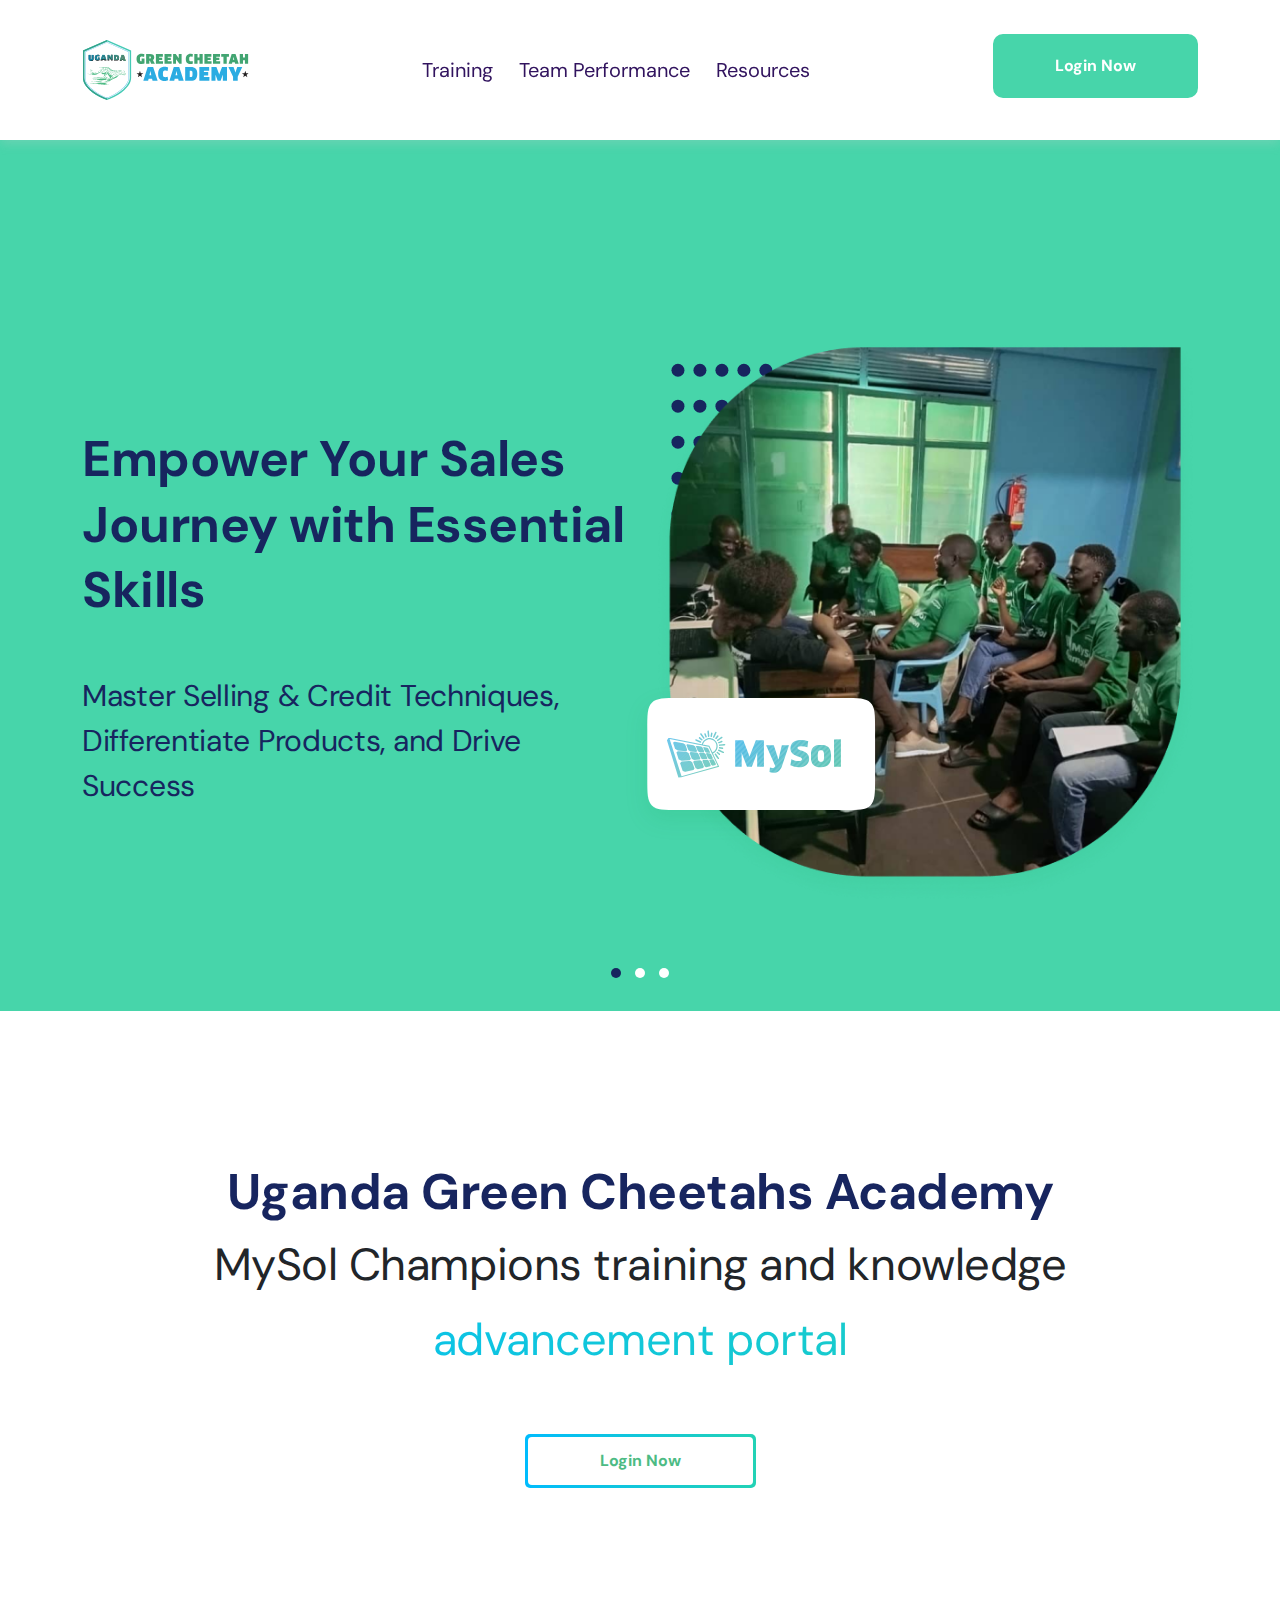
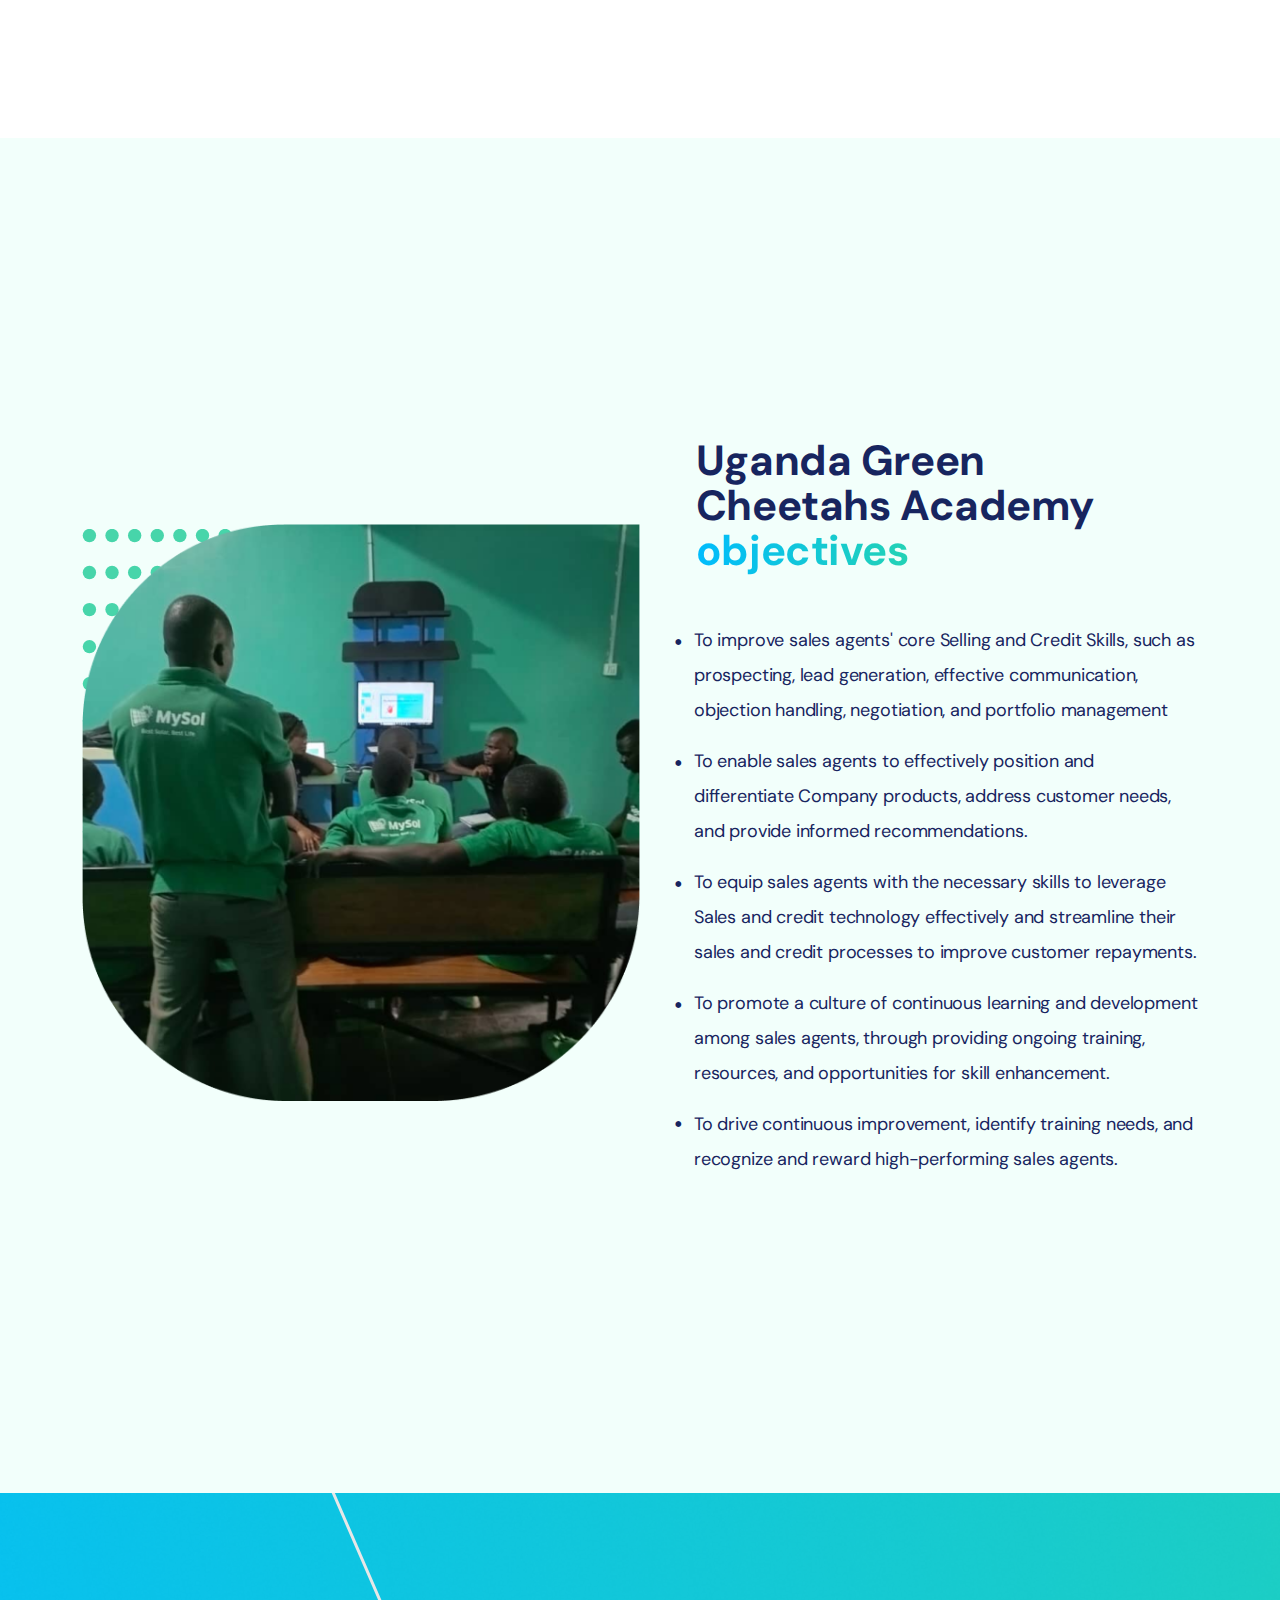
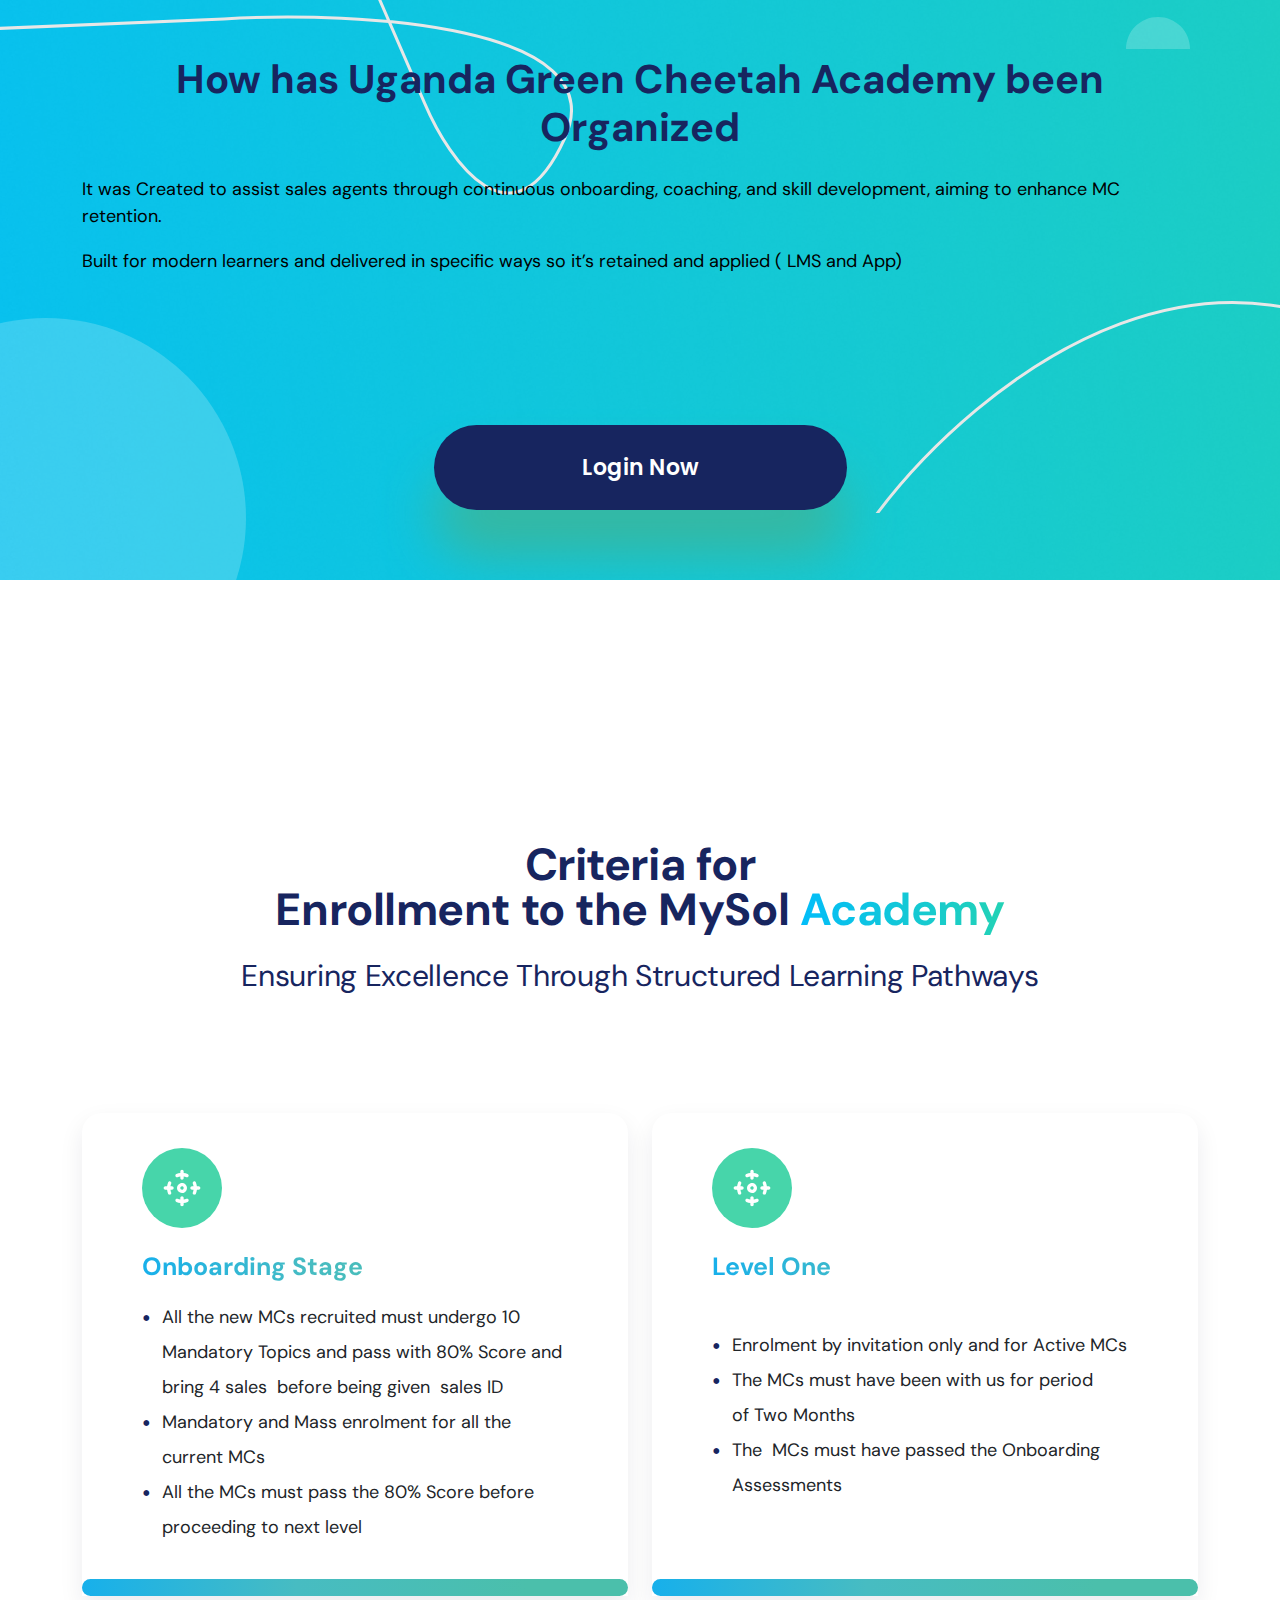
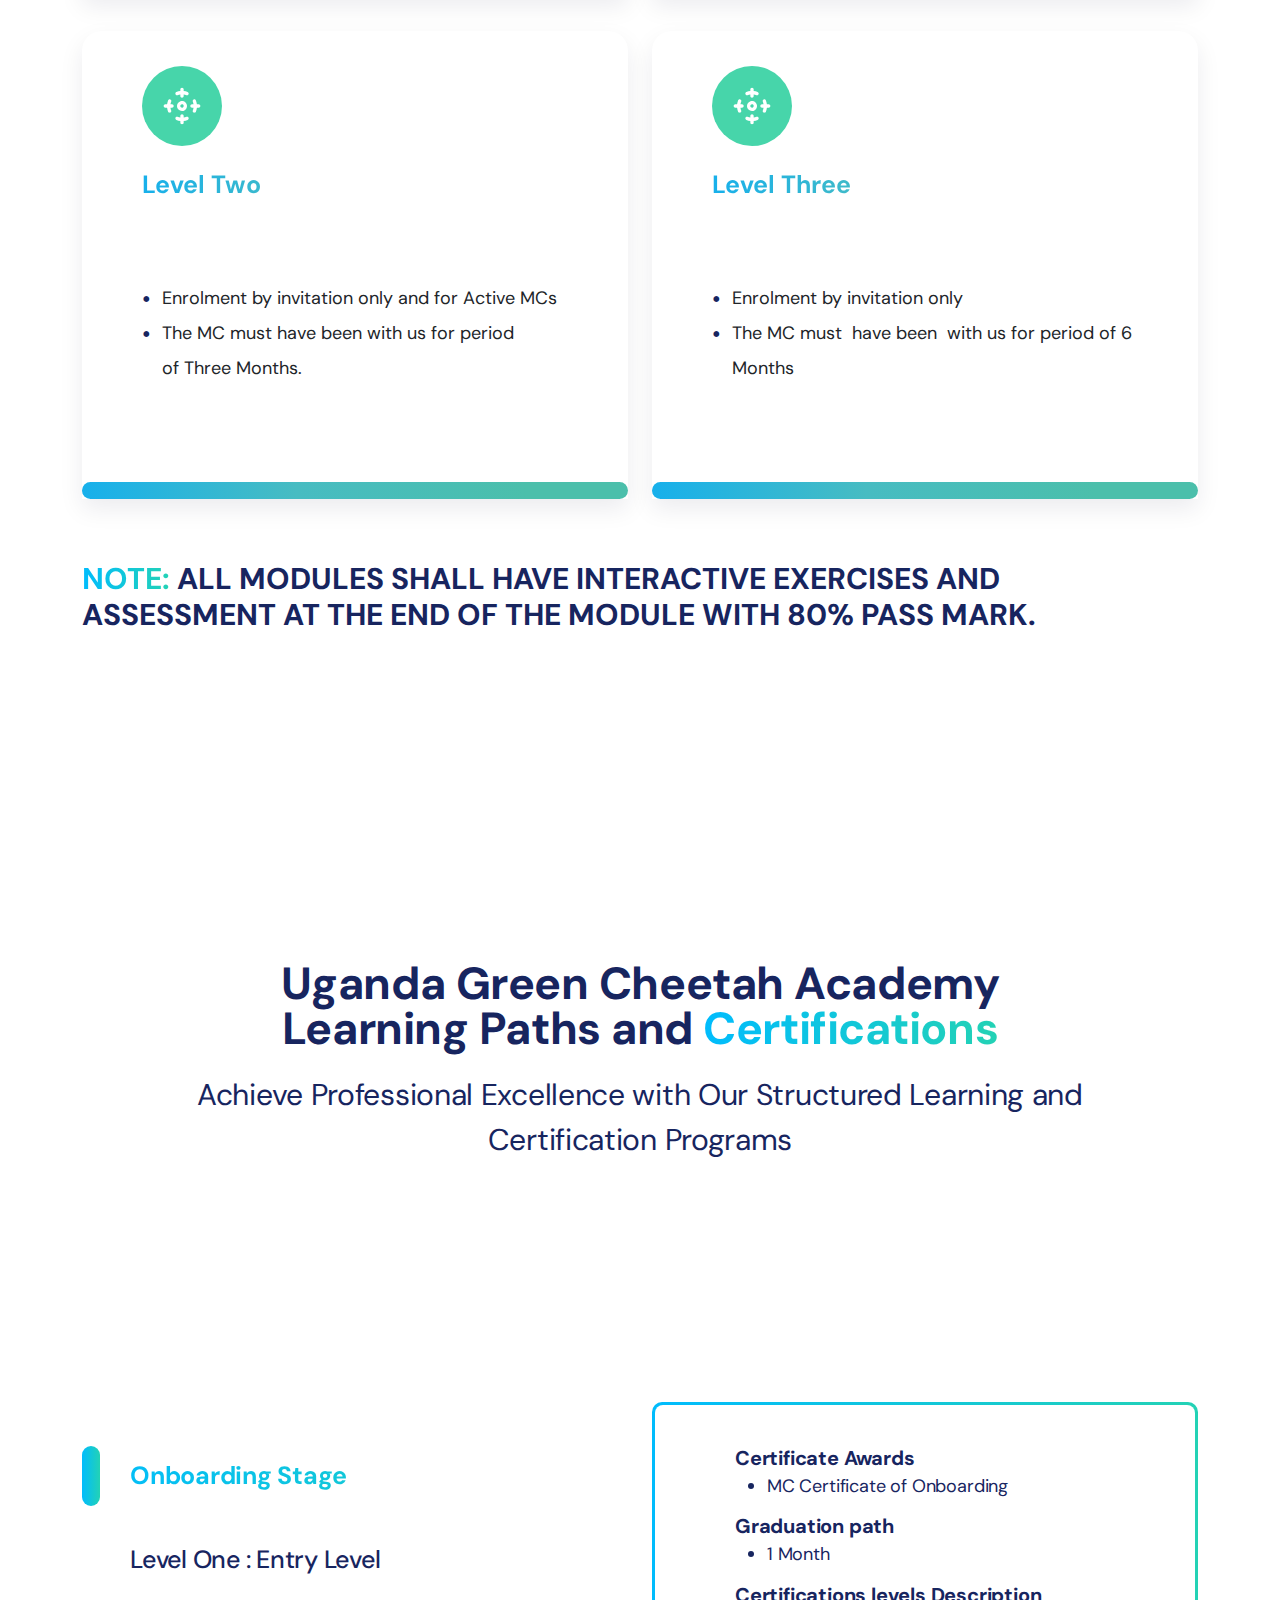
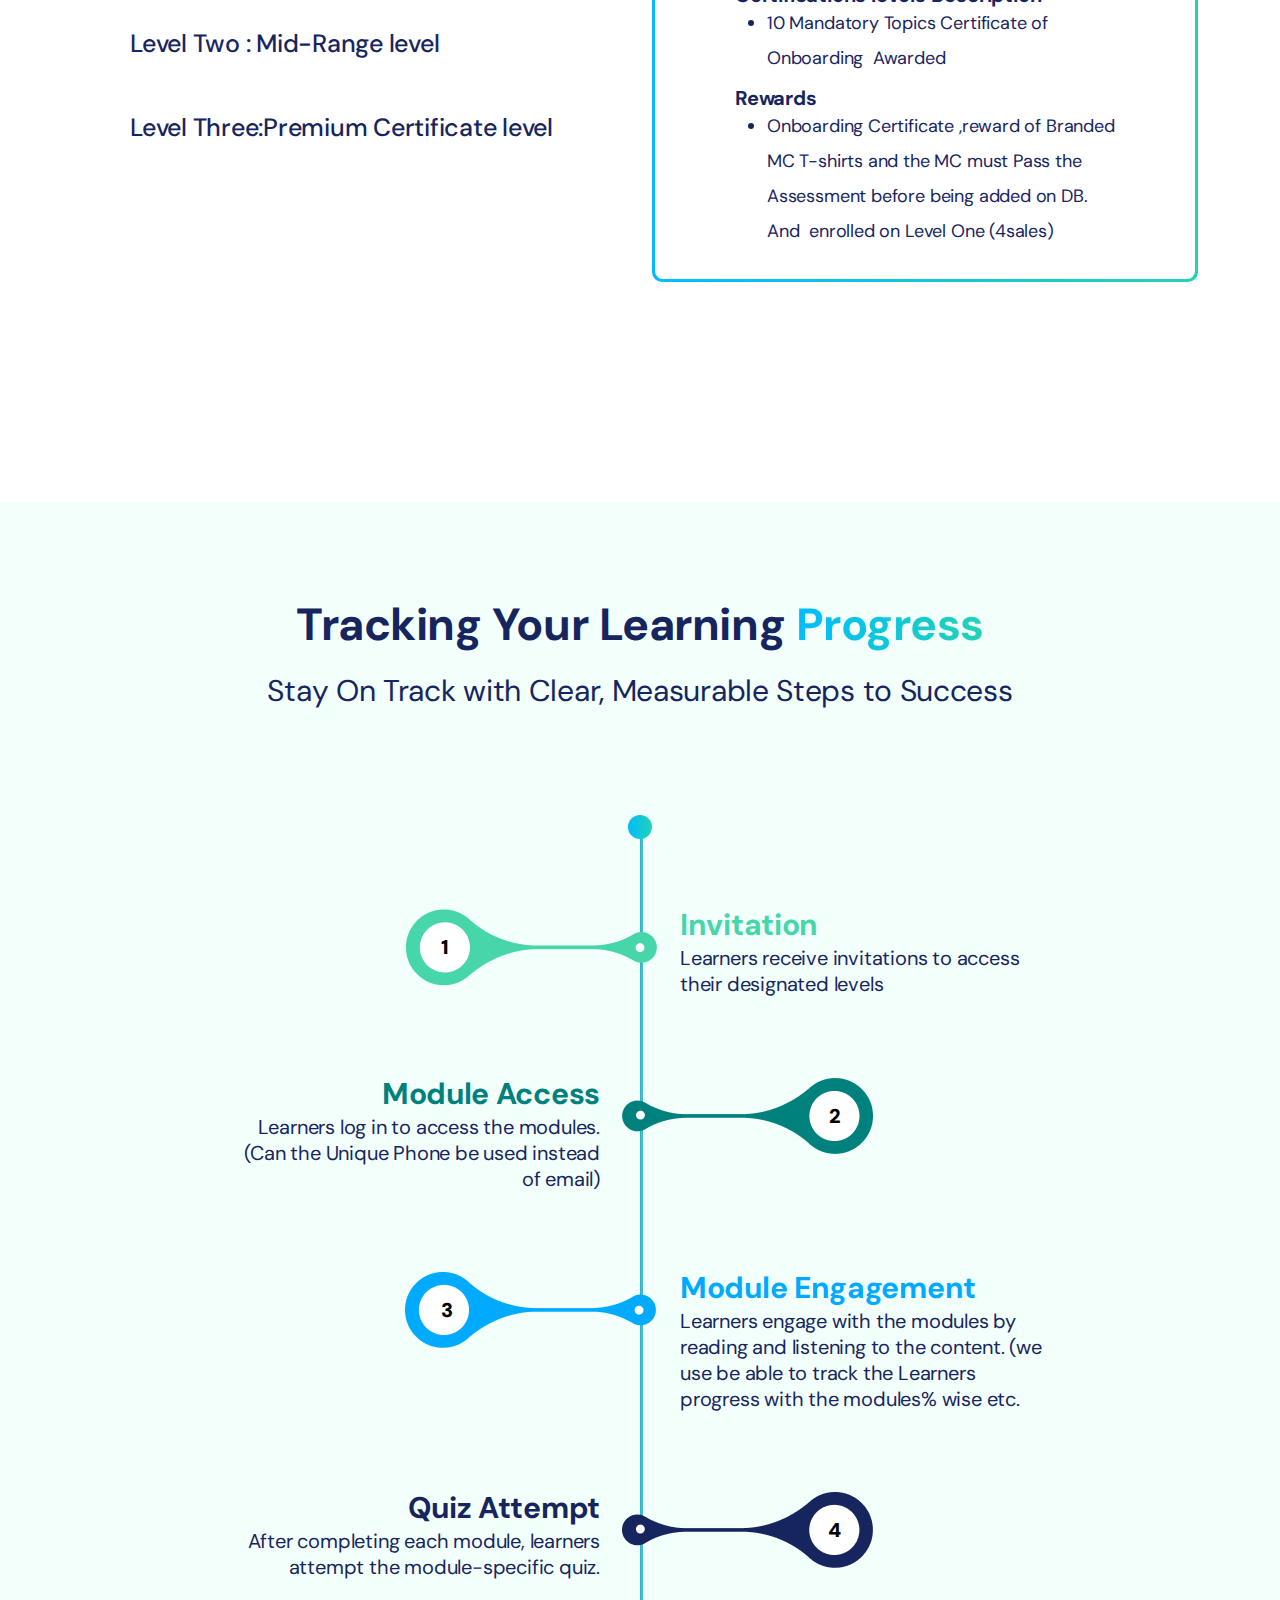
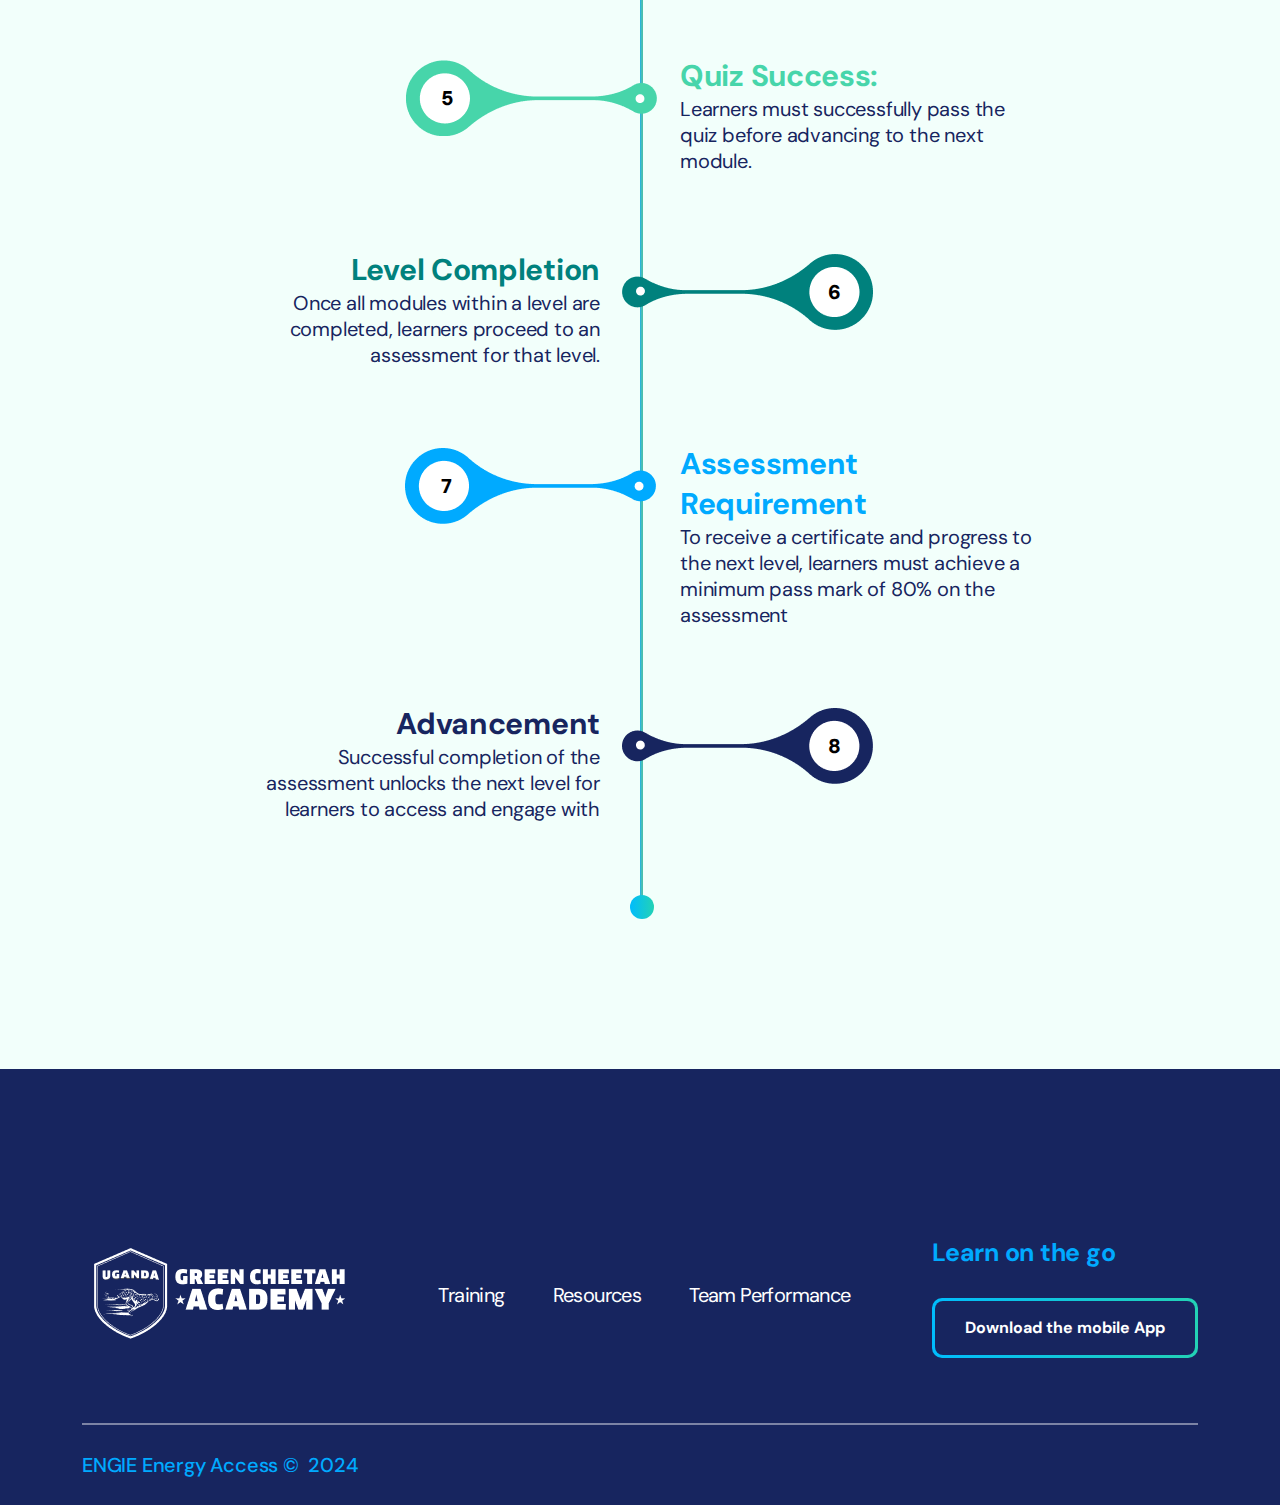
<file: index.html>
<!DOCTYPE html>
<html lang="en">

<head>
    <meta charset="UTF-8">
    <meta name="viewport" content="width=device-width, initial-scale=1.0">
    <title>Document</title>
    <link rel="stylesheet" href="./assets/css/bootstrapStyles/bootstrap.min.css" />
    <link rel="stylesheet" href="./assets/css/styles/fonts.css" />
    <link rel="stylesheet" href="./assets/css/styles/index.css" />
    <link rel="stylesheet" href="./assets/css/carousel/owl.carousel.css">
    <link rel="stylesheet" href="./assets/css/carousel/owl.theme.default.min.css">
</head>

<body>

    <!-- header section -->
    <header class="header-section">
        <nav class="navbar navbar-expand-lg">
            <div class="container">
                <div class="brand-logo me-auto">
                    <a href="./index.html"><img src="./assets/images/greencheetaLogo.svg" alt="logo"></a>
                </div>
                <div class="brand-sm-logo me-auto">
                    <a href=""><img src="./assets/images/header-mobile-logo.svg" alt=""></a>
                </div>
                <div class="header-sm-btn ms-auto">
                    <button class="login-button-click">Log in</button>
                </div>
                <button class="navbar-toggler collapsed" type="button" data-bs-toggle="collapse"
                    data-bs-target="#navbarSupportedContent" aria-controls="navbarSupportedContent"
                    aria-expanded="false" aria-label="Toggle navigation">
                    <span class="navbar-toggler-icon"></span>
                </button>

                <div class="collapse navbar-collapse" id="navbarSupportedContent">
                    <ul class="navbar-nav mx-auto mb-2 mb-lg-0">
                        <li class="nav-item">
                            <a class="nav-link" id="welcome-nav" aria-current="page" href="#">Training</a>
                        </li>
                        <li class="nav-item">
                            <a class="nav-link" id="about-nav" href="./about.html">Team Performance</a>
                        </li>
                        <li class="nav-item">
                            <a class="nav-link" id="work-nav" href="./portfolio.html">Resources</a>
                        </li>
                    </ul>
                    <div class="header-btn mb-2">
                        <button class="login-button-click">Login Now</button>
                    </div>
                </div>
            </div>
        </nav>
    </header>


    <!-- CAROUSEL SECTION  -->
    <section class="carousel-section">
        <div class="carousel ">
            <div class="owl-carousel owl-theme">
                <div class="item">
                    <div class="carosel-part1">
                        <div class="container">
                            <div class="row justify-content-center align-items-center">
                                <div class="col-6">
                                    <div class="text-part">
                                        <h2 class="carousel-heading">
                                            Empower Your Sales Journey with Essential Skills
                                        </h2>

                                        <p class="carousel-text">
                                            Master Selling & Credit Techniques, Differentiate Products, and Drive
                                            Success
                                        </p>
                                    </div>
                                </div>
                                <div class="col-6">
                                    <div class="image-part">
                                        <div class="image-container">
                                            <img src="./assets/images/carousel/carousel-img1.png"
                                                alt="carousel image" />
                                        </div>
                                    </div>
                                </div>
                            </div>
                        </div>
                    </div>
                </div>
                <div class="item">
                    <div class="carosel-part2">
                        <div class="container">
                            <div class="row justify-content-center align-items-center">

                                <div class="col-6">
                                    <div class="image-part">
                                        <div class="image-container">
                                            <img src="./assets/images/carousel/carousel-img2.png"
                                                alt="carousel image" />
                                        </div>
                                    </div>
                                </div>
                                <div class="col-6">
                                    <div class="text-part">
                                        <h2 class="carousel-heading">
                                            Differentiate with Expertise </h2>

                                        <p class="carousel-text">
                                            Become a Trusted Advisor to Your Customers
                                        </p>
                                    </div>
                                </div>
                            </div>
                        </div>
                    </div>
                </div>
                <div class="item">
                    <div class="carosel-part3">
                        <div class="container">
                            <div class="row justify-content-center align-items-center">
                                <div class="col-6">
                                    <div class="text-part">
                                        <h2 class="carousel-heading">
                                            Empower Your Growth </h2>

                                        <p class="carousel-text">
                                            Continuous Learning and Rewarding Achievements
                                        </p>
                                    </div>
                                </div>
                                <div class="col-6">
                                    <div class="image-part">
                                        <div class="image-container">
                                            <img src="./assets/images/carousel/carousel-img3.png"
                                                alt="carousel image" />
                                        </div>
                                    </div>
                                </div>
                            </div>
                        </div>
                    </div>
                </div>
            </div>
        </div>

        <!-- mobile  -->
        <div class="carousel-mobile-section">
            <div class="carosel-part1">
                <div class="container">
                    <div class="row justify-content-center align-items-center">
                        <div class="col-12">
                            <div class="text-part">
                                <h2 class="carousel-heading">
                                    Empower Your Sales Journey with Essential Skills
                                </h2>

                                <p class="carousel-text">
                                    Master Selling & Credit Techniques, Differentiate Products, and Drive
                                    Success
                                </p>
                            </div>
                        </div>
                        <div class="col-12">
                            <div class="image-part">
                                <div class="image-container">
                                    <img src="./assets/images/carousel/carousel-img1.png" alt="carousel image" />
                                </div>
                            </div>
                        </div>
                    </div>
                </div>
            </div>
        </div>
    </section>

    <!-- LOGIN SECTION  -->
    <section class="login-banner-section">
        <div class="section-title">
            <h2>Uganda Green Cheetahs Academy</h2>
        </div>
        <p class="login-section-text">MySol Champions training and knowledge </p>
        <p class="login-gradient-text"> advancement portal</p>
        <div class="login-btn-section">
            <button class="login-btn login-button-click">Login Now</button>
        </div>
    </section>

    <!-- OBJECTIVES SECTION  -->
    <section class="objective-section">
        <div class="container">
            <div class="objective-banner-section">

                <div class="objective-img-part">
                    <div class="image-container">
                        <img src="./assets/images/objective-part-img.png" alt="objective image" />
                    </div>
                </div>

                <div class="objective-text-part">
                    <div class="section-title">
                        <h2>Uganda Green Cheetahs Academy <span>objectives</span></h2>
                    </div>
                    <div class="list-part">
                        <ul>
                            <li>
                                <p>
                                    To improve sales agents' core Selling and Credit Skills, such as prospecting,
                                    lead generation, effective communication, objection handling, negotiation, and
                                    portfolio management
                                </p>
                            </li>
                            <li>
                                <p>
                                    To enable sales agents to effectively position and differentiate Company
                                    products,
                                    address customer needs, and provide informed recommendations.
                                </p>
                            </li>
                            <li>
                                <p>
                                    To equip sales agents with the necessary skills to leverage Sales and credit
                                    technology effectively and streamline their sales and credit processes to
                                    improve customer repayments.
                                </p>
                            </li>
                            <li>
                                <p>
                                    To promote a culture of continuous learning and development among sales agents,
                                    through providing ongoing training, resources, and opportunities for skill
                                    enhancement.
                                </p>
                            </li>
                            <li>
                                <p>
                                    To drive continuous improvement, identify training needs, and recognize and
                                    reward high-performing sales agents.
                                </p>
                            </li>
                        </ul>
                    </div>
                </div>

            </div>
        </div>
    </section>

    <!-- login-section -->
    <section class="login-section">
        <div class="container">
            <div class="bg-design"></div>
            <h4>How has Uganda Green Cheetah Academy been Organized</h4>
            <div class="login-details-text">
                <ul>
                    <li>
                        It was Created to assist sales agents through continuous onboarding, coaching, and skill
                        development,
                        aiming to enhance MC retention.
                    </li>
                    <li>
                        Built for modern learners and delivered in specific ways so it’s retained and applied ( LMS and
                        App)
                    </li>
                </ul>
            </div>
            <div class="login-btn">
                <button class="login-button-click">Login Now</button>
            </div>
            <div class="bg-design2"></div>
        </div>
    </section>

    <!-- card section  -->
    <section class="card-section">
        <div class="container">
            <div class="section-title">
                <h2>Criteria for <br>
                    Enrollment to the MySol<span> Academy</span></h2>
                <p>Ensuring Excellence Through Structured Learning Pathways</p>
            </div>
            <div class="card-container">
                <div class="row all-card">
                    <div class="col-lg-6 card-part">
                        <div class="card-content">
                            <div class="custom-card__content">
                                <div class="card-number">
                                    <img class="card-title-img" src="./assets/images/card-logo.svg" alt="">
                                    <div class="number">0</div>
                                </div>
                                <div>
                                    <h4 class="card-heading">Onboarding Stage</h4>
                                    <ul>
                                        <li>
                                            All the new MCs recruited must undergo 10 Mandatory
                                            Topics and pass with 80% Score
                                            and bring 4 sales  before being given  sales ID
                                        </li>
                                        <li>
                                            Mandatory and Mass enrolment for all the current MCs
                                        </li>
                                        <li>
                                            All the MCs must pass the 80% Score before
                                            proceeding to next level
                                        </li>
                                    </ul>
                                </div>
                            </div>
                            <div class="custom-card__fill"></div>
                        </div>
                    </div>
                    <div class="col-lg-6 card-part">
                        <div class="card-content">
                            <div class="custom-card__content">
                                <div class="card-number">
                                    <img class="card-title-img" src="./assets/images/card-logo.svg" alt="">
                                    <div class="number">1</div>
                                </div>
                                <div>
                                    <h4 class="card-heading">Level One</h4>
                                    <ul>
                                        <li>
                                            Enrolment by invitation only and for Active MCs
                                        </li>
                                        <li>
                                            The MCs must have been with us for period of Two
                                            Months
                                        </li>
                                        <li>
                                            The  MCs must have passed the Onboarding Assessments
                                        </li>
                                    </ul>
                                </div>
                            </div>
                            <div class="custom-card__fill"></div>
                        </div>
                    </div>
                    <div class="col-lg-6 card-part">
                        <div class="card-content">
                            <div class="custom-card__content">
                                <div class="card-number">
                                    <img class="card-title-img" src="./assets/images/card-logo.svg" alt="">
                                    <div class="number">2</div>
                                </div>
                                <div>
                                    <h4 class="card-heading">Level Two</h4>
                                    <ul>
                                        <li>
                                            Enrolment by invitation only and for Active MCs
                                        </li>
                                        <li>
                                            The MC must have been with us for period of Three Months.
                                        </li>
                                    </ul>
                                </div>
                            </div>
                            <div class="custom-card__fill"></div>
                        </div>
                    </div>
                    <div class="col-lg-6 card-part">
                        <div class="card-content">
                            <div class="custom-card__content">
                                <div class="card-number">
                                    <img class="card-title-img" src="./assets/images/card-logo.svg" alt="">
                                    <div class="number">3</div>
                                </div>
                                <div>
                                    <h4 class="card-heading">Level Three</h4>
                                    <ul>
                                        <li>
                                            Enrolment by invitation only
                                        </li>
                                        <li>
                                            The MC must  have been  with us for period of 6
                                            Months
                                        </li>
                                    </ul>
                                </div>
                            </div>
                            <div class="custom-card__fill"></div>
                        </div>
                    </div>
                </div>
            </div>
            <div class="note-text">
                <h4>
                    <span>NOTE:</span> ALL MODULES SHALL HAVE INTERACTIVE EXERCISES AND ASSESSMENT AT THE END OF THE
                    MODULE WITH 80% PASS MARK.
                </h4>
            </div>
        </div>
    </section>


    <!-- certificate section -->
    <section class="certificate-section section-common-spacing">
        <div class="container">
            <div class="section-title">
                <h2>Uganda Green Cheetah
                    Academy Learning Paths and <span>Certifications</span></h2>
                <p>Achieve Professional Excellence with Our Structured Learning and Certification Programs</p>
            </div>
            <div class="row certificate-data">
                <div class="col-md-12 col-lg-6">
                    <div class="nav flex-column nav-pills me-3 left-part" id="v-pills-tab" role="tablist"
                        aria-orientation="vertical">
                        <button class="nav-link active" id="v-pills-home-tab" data-bs-toggle="pill"
                            data-bs-target="#v-pills-home" type="button" role="tab" aria-controls="v-pills-home"
                            aria-selected="true">Onboarding Stage</button>
                        <button class="nav-link" id="v-pills-profile-tab" data-bs-toggle="pill"
                            data-bs-target="#v-pills-profile" type="button" role="tab" aria-controls="v-pills-profile"
                            aria-selected="false">Level One : Entry Level</button>
                        <button class="nav-link" id="v-pills-messages-tab" data-bs-toggle="pill"
                            data-bs-target="#v-pills-messages" type="button" role="tab" aria-controls="v-pills-messages"
                            aria-selected="false">Level Two : Mid-Range level</button>
                        <button class="nav-link" id="v-pills-settings-tab" data-bs-toggle="pill"
                            data-bs-target="#v-pills-settings" type="button" role="tab" aria-controls="v-pills-settings"
                            aria-selected="false">Level Three:Premium Certificate level</button>
                    </div>
                </div>
                <div class="col-md-12 col-lg-6">
                    <div class="tab-content" id="v-pills-tabContent">
                        <div class="tab-pane show active" id="v-pills-home" role="tabpanel"
                            aria-labelledby="v-pills-home-tab">
                            <div class="nav nav-pills only-mobile-display">
                                <button class="nav-link active" id="v-pills-home-tab" data-bs-toggle="pill"
                                    data-bs-target="#v-pills-home" type="button" role="tab" aria-controls="v-pills-home"
                                    aria-selected="true">Onboarding Stage</button>
                            </div>
                            <div class="certificate-card">
                                <div class="certificate-card-content">
                                    <div class="list-data">
                                        <p>Certificate Awards</p>
                                        <ul>
                                            <li>MC Certificate of Onboarding</li>
                                        </ul>
                                    </div>
                                    <div class="list-data">
                                        <p>Graduation path</p>
                                        <ul>
                                            <li>1 Month</li>
                                        </ul>
                                    </div>
                                    <div class="list-data">
                                        <p>Certifications levels Description</p>
                                        <ul>
                                            <li>10 Mandatory Topics Certificate of Onboarding  Awarded</li>
                                        </ul>
                                    </div>
                                    <div class="list-data">
                                        <p>Rewards</p>
                                        <ul>
                                            <li>Onboarding Certificate ,reward of Branded MC T-shirts and the MC must
                                                Pass the Assessment before being added on DB. And  enrolled on Level One
                                                (4sales)</li>
                                        </ul>
                                    </div>
                                </div>
                            </div>
                        </div>
                        <div class="tab-pane" id="v-pills-profile" role="tabpanel"
                            aria-labelledby="v-pills-profile-tab">
                            <div class="nav nav-pills only-mobile-display">
                                <button class="nav-link active" id="v-pills-home-tab" data-bs-toggle="pill"
                                    data-bs-target="#v-pills-home" type="button" role="tab" aria-controls="v-pills-home"
                                    aria-selected="true">Level One : Entry Level</button>
                            </div>
                            <div class="certificate-card">
                                <div class="certificate-card-content">
                                    <div class="list-data">
                                        <p>Certificate Awards</p>
                                        <ul>
                                            <li>MC Solar Sales Associate</li>
                                        </ul>
                                    </div>
                                    <div class="list-data">
                                        <p>Graduation path</p>
                                        <ul>
                                            <li>2 Month</li>
                                        </ul>
                                    </div>
                                    <div class="list-data">
                                        <p>Certifications levels Description</p>
                                        <ul>
                                            <li>Entry level certification demonstrating basic understanding of sales and
                                                credit principles and basic installations</li>
                                        </ul>
                                    </div>
                                    <div class="list-data">
                                        <p>Rewards</p>
                                        <ul>
                                            <li>Certificate+ (Backpack bags, Water bottle and notebooks) and Helmet</li>
                                        </ul>
                                    </div>
                                </div>
                            </div>
                        </div>
                        <div class="tab-pane" id="v-pills-messages" role="tabpanel"
                            aria-labelledby="v-pills-messages-tab">
                            <div class="nav nav-pills only-mobile-display">
                                <button class="nav-link active" id="v-pills-home-tab" data-bs-toggle="pill"
                                    data-bs-target="#v-pills-home" type="button" role="tab" aria-controls="v-pills-home"
                                    aria-selected="true">Level Two : Mid-Range level</button>
                            </div>
                            <div class="certificate-card">
                                <div class="certificate-card-content">
                                    <div class="list-data">
                                        <p>Certificate Awards</p>
                                        <ul>
                                            <li>MC Solar Systems Specialist</li>
                                        </ul>
                                    </div>
                                    <div class="list-data">
                                        <p>Graduation path</p>
                                        <ul>
                                            <li>3 Month</li>
                                        </ul>
                                    </div>
                                    <div class="list-data">
                                        <p>Certifications levels Description</p>
                                        <ul>
                                            <li>Intermediate certification showcasing proficiency in advanced sales and
                                                credit strategies and customer engagement Mid-range kits installation
                                            </li>
                                        </ul>
                                    </div>
                                    <div class="list-data">
                                        <p>Rewards</p>
                                        <ul>
                                            <li>Certificate Plus MySol Sport Bike and Demo kits</li>
                                        </ul>
                                    </div>
                                </div>
                            </div>
                        </div>
                        <div class="tab-pane" id="v-pills-settings" role="tabpanel"
                            aria-labelledby="v-pills-settings-tab">
                            <div class="nav nav-pills only-mobile-display">
                                <button class="nav-link active" id="v-pills-home-tab" data-bs-toggle="pill"
                                    data-bs-target="#v-pills-home" type="button" role="tab" aria-controls="v-pills-home"
                                    aria-selected="true">Level Three:Premium Certificate level</button>
                            </div>
                            <div class="certificate-card">
                                <div class="certificate-card-content">
                                    <div class="list-data">
                                        <p>Certificate Awards</p>
                                        <ul>
                                            <li>MC Solar Solutions Expert</li>
                                        </ul>
                                    </div>
                                    <div class="list-data">
                                        <p>Graduation path</p>
                                        <ul>
                                            <li>6 Month</li>
                                        </ul>
                                    </div>
                                    <div class="list-data">
                                        <p>Certifications levels Description</p>
                                        <ul>
                                            <li>Expert certification recognizing mastery of sales and collection
                                                methodologies, complex Installations, exceptional performance, and
                                                Leadership</li>
                                        </ul>
                                    </div>
                                    <div class="list-data">
                                        <p>Rewards</p>
                                        <ul>
                                            <li>Certificate of Mastery Plus Online scholarship for specialized skill by
                                                Engie TBD (Udemy Courses etc) and Tablets for top performers</li>
                                        </ul>
                                    </div>
                                </div>
                            </div>
                        </div>
                    </div>
                </div>
            </div>
        </div>
    </section>

    <!-- progress section -->
    <section class="progress-section">
        <div class="container">
            <div class="section-title">
                <h2>Tracking Your Learning <span>Progress</span></h2>
                <p>Stay On Track with Clear, Measurable Steps to Success</p>
            </div>
            <div class="time-line-part">
                <div class="timeline">
                    <ul>
                        <li>
                            <div class="content">
                                <h3>Invitation</h3>
                                <p>Learners receive invitations to access their designated levels</p>
                            </div>
                            <div class="time">
                                <h4>1</h4>
                            </div>
                        </li>

                        <li>
                            <div class="content">
                                <h3>Module Access</h3>
                                <p>Learners log in to access the modules. (Can the Unique Phone be used instead of
                                    email)</p>
                            </div>
                            <div class="time">
                                <h4>2</h4>
                            </div>
                        </li>

                        <li>
                            <div class="content">
                                <h3>Module Engagement</h3>
                                <p>Learners engage with the modules by reading and listening to the content. (we use be
                                    able to track the Learners progress with the modules% wise etc.</p>
                            </div>
                            <div class="time">
                                <h4>3</h4>
                            </div>
                        </li>

                        <li>
                            <div class="content">
                                <h3>Quiz Attempt</h3>
                                <p>After completing each module, learners attempt the module-specific quiz.</p>
                            </div>
                            <div class="time">
                                <h4>4</h4>
                            </div>
                        </li>

                        <li>
                            <div class="content">
                                <h3>Quiz Success:</h3>
                                <p>Learners must successfully pass the quiz before advancing to the next module. </p>
                            </div>
                            <div class="time">
                                <h4>5</h4>
                            </div>
                        </li>

                        <li>
                            <div class="content">
                                <h3>Level Completion</h3>
                                <p>Once all modules within a level are completed, learners proceed to an assessment for
                                    that level.</p>
                            </div>
                            <div class="time">
                                <h4>6</h4>
                            </div>
                        </li>

                        <li>
                            <div class="content">
                                <h3>Assessment Requirement</h3>
                                <p>To receive a certificate and progress to the next level, learners must achieve a
                                    minimum pass mark of 80% on the assessment</p>
                            </div>
                            <div class="time">
                                <h4>7</h4>
                            </div>
                        </li>

                        <li class="last-item">
                            <div class="content">
                                <h3>Advancement</h3>
                                <p>Successful completion of the assessment unlocks the next level for learners to access
                                    and engage with</p>
                            </div>
                            <div class="time">
                                <h4>8</h4>
                            </div>
                        </li>
                        <div style="clear:both;"></div>
                    </ul>
                </div>
            </div>
        </div>
    </section>

    <!-- footer -->
    <section class="footer-section">
        <div class="container">
            <div class="footer-data-part">
                <div class="logo-part">
                    <div class="image-part">
                        <img src="./assets/images/footer-logo.png" alt="logo" />
                    </div>
                </div>
                <div class="link-part">
                    <div class="link-data">
                        <a href="">Training</a>
                    </div>
                    <div class="link-data">
                        <a href="">Resources</a>
                    </div>
                    <div class="link-data">
                        <a href="">Team Performance</a>
                    </div>
                </div>
                <div class="download-part">
                    <div class="down-laod-inner-part">
                        <h6>Learn on the go</h6>
                        <button class="gredient-btn">
                            <p>Download the mobile App</p>
                        </button>
                    </div>
                </div>
            </div>
            <div class="coppy-right">
                <p>ENGIE Energy Access ©  2024</p>
            </div>
        </div>
    </section>








</body>
<script src="./assets/js/index.js"></script>
<script src="./assets/js/jquery.js"></script>
<script src="./assets/js/owl.carousel.min.js"></script>
<script src="./assets/js/bootstrap.bundle.min.js"></script>

<script>

    $(".owl-carousel").owlCarousel({
        items: 1,
        loop: true,
        margin: 10,
        nav: false,
        dots: true,
        autoplay: true,
        autoplayTimeout: 2000,
        autoplayHoverPause: true,
        responsive: {
            0: {
                items: 1
            },
            600: {
                items: 1
            },
            1000: {
                items: 1
            }
        }
    });
</script>

</html>
</file>
<file: assets/css/styles/fonts.css>
@font-face {
    font-family: "DM Sans";
    font-weight: 100;
    src: url(../../fonts/DMSans/DMSans-Thin.ttf);
}

@font-face {
    font-family: "DM Sans";
    font-weight: 200;
    src: url(../../fonts/DMSans/DMSans-ExtraLight.ttf);
}

@font-face {
    font-family: "DM Sans";
    font-weight: 300;
    src: url(../../fonts/DMSans/DMSans-Light.ttf);
}

@font-face {
    font-family: "DM Sans";
    font-weight: 400;
    src: url(../../fonts/DMSans/DMSans-Regular.ttf);
}

@font-face {
    font-family: "DM Sans";
    font-weight: 500;
    src: url(../../fonts/DMSans/DMSans-Medium.ttf);
}

@font-face {
    font-family: "DM Sans";
    font-weight: 600;
    src: url(../../fonts/DMSans/DMSans-SemiBold.ttf);
}

@font-face {
    font-family: "DM Sans";
    font-weight: 700;
    src: url(../../fonts/DMSans/DMSans-Bold.ttf);
}

@font-face {
    font-family: "DM Sans";
    font-weight: 800;
    src: url(../../fonts/DMSans/DMSans-ExtraBold.ttf);
}

@font-face {
    font-family: "DM Sans";
    font-weight: 900;
    src: url(../../fonts/DMSans/DMSans-Black.ttf);
}



@font-face {
    font-family: "Poppins";
    font-weight: 600;
    src: url(../../fonts/poppins/Poppins-SemiBold.ttf);
}


@font-face {
    font-family: "Inter";
    font-weight: 100;
    src: url(../../fonts/inter/Inter-Thin.ttf);
}

@font-face {
    font-family: "Inter";
    font-weight: 200;
    src: url(../../fonts/inter/Inter-ExtraLight.ttf);
}

@font-face {
    font-family: "Inter";
    font-weight: 300;
    src: url(../../fonts/inter/Inter-Light.ttf);
}

@font-face {
    font-family: "Inter";
    font-weight: 400;
    src: url(../../fonts/inter/Inter-Regular.ttf);
}

@font-face {
    font-family: "Inter";
    font-weight: 500;
    src: url(../../fonts/inter/Inter-Medium.ttf);
}

@font-face {
    font-family: "Inter";
    font-weight: 600;
    src: url(../../fonts/inter/Inter-SemiBold.ttf);
}

@font-face {
    font-family: "Inter";
    font-weight: 700;
    src: url(../../fonts/inter/Inter-Bold.ttf);
}

@font-face {
    font-family: "Inter";
    font-weight: 800;
    src: url(../../fonts/inter/Inter-ExtraBold.ttf);
}

@font-face {
    font-family: "Inter";
    font-weight: 900;
    src: url(../../fonts/inter/Inter-Black.ttf);
}
</file>
<file: assets/css/styles/index.css>
:root {
    --primary-text: #17255F;
    --span-gradient: linear-gradient(90deg, #00BCFD 0%, #23D2B5 100%);
    --white: #FFFFFF;
    --green: #47D5AA;
    --black: #000000;

}

body {
    font-family: "DM Sans";
}

/* globel css */



.section-common-spacing {
    padding: 220px 0;
}

.section-title {
    max-width: 80%;
    margin: auto;
    text-align: center;
}

.section-title h2 {
    font-size: 45px;
    font-weight: 700;
    line-height: 45px;
    letter-spacing: -0.01em;
    text-align: center;
    color: var(--primary-text);
    margin-bottom: 21px;
}

.section-title h2 span {
    background: linear-gradient(90deg, #00BCFD 0%, #23D2B5 100%);
    -webkit-background-clip: text;
    -webkit-text-fill-color: transparent;
}

.section-title p {
    font-size: 30px;
    font-weight: 400;
    line-height: 45px;
    letter-spacing: -0.01em;
    text-align: center;
    color: var(--primary-text);
}

.only-mobile-display {
    display: none;
}



/* header section */
.header-section {
    background-color: white;
    box-shadow: 0px 4px 10px 0px #D1D1D140;
    position: sticky;
    top: 0px;
    z-index: 1000;
}

.brand-sm-logo {
    display: none;
}

.header-section .navbar {
    padding: 34px 0 !important;
}

.header-section .navbar-nav .nav-link.active,
.navbar-nav .nav-link.show {
    color: #333366 !important;
}

.header-section .navbar-toggler {
    border: none !important;
    padding: 0;
}

.header-section .navbar-toggler-icon {
    display: inline-block;
    width: 30px !important;
    height: 30px !important;
    vertical-align: middle;
    background-image: url(../../images/x.svg) !important;
    background-repeat: no-repeat;
    background-position: center;
    background-size: 100%;
}

.header-section .navbar-toggler.collapsed .navbar-toggler-icon {
    background-image: url(../../images/humburger.svg) !important;
}

.header-section .navbar-toggler:focus {
    box-shadow: none !important;
}

.header-section .navbar ul li a {
    font-size: 20px;
    font-weight: 400;
    color: #31135E;
    padding: 5px 20px;
    margin-right: 10px;
    min-height: 40px;

}

.header-section .navbar ul li a:hover {
    background-color: #4DBB8433 !important;
    color: #4DBB84 !important;
    border-radius: 5px;
}

.header-section .brand-logo img {
    width: 100%;
}

.header-section .header-btn button {
    padding: 18px 60px;
    background-color: var(--green);
    color: var(--white);
    font-size: 16px;
    font-weight: 700;
    text-align: center;
    border-radius: 10px;
    border: 2px solid var(--green);
    transition: 0.3s ease !important;
}

.header-section .header-btn button:hover {
    background-color: var(--white);
    color: var(--green);
}

.header-section .header-sm-btn button {
    display: none;
    padding: 18px 60px;
    background-color: var(--green);
    color: var(--white);
    font-size: 16px;
    font-weight: 700;
    text-align: center;
    border-radius: 10px;
    border: 2px solid var(--green);
    transition: 0.3s ease !important;
    margin-right: 14px;
}

.header-section .header-sm-btn button:hover {
    background-color: var(--white);
    color: var(--green);
}



/* CAROUSEL SECTION  */

.carousel-section .carosel-part1,
.carosel-part3 {
    background-color: var(--green);
    padding: 200px 0px 100px 0px;
}

.carousel-section .carosel-part2 {
    background-color: #2BACE2;
    padding: 200px 0px 100px 0px;
}


.carousel-section .text-part .carousel-heading {
    font-size: 50px;
    font-weight: 700;
    line-height: 65.1px;
    letter-spacing: -0.01em;
    text-align: left;
    color: var(--primary-text);
    margin-bottom: 50px;
}

.carousel-section .text-part .carousel-text {
    font-size: 30px;
    font-weight: 400;
    line-height: 45px;
    letter-spacing: -0.01em;
    text-align: left;
    color: var(--primary-text);
}

.carousel-section .image-part .image-container img {
    display: block;
    position: relative;
    z-index: 1;
}

.carousel-section .image-part .image-container {
    position: relative;
    display: inline-block;
}

.carousel-section .image-part .image-container::before {
    content: "";
    position: absolute;
    top: 4%;
    left: 3.5%;
    width: 100%;
    height: 60%;
    background-image: url('../../images/carousel/dot-img.svg');
    background-size: contain;
    background-position: left;
    background-repeat: no-repeat;
    z-index: 0;
}

.carousel-section .image-part .image-container::after {
    content: "";
    position: absolute;
    top: 50%;
    left: -5%;
    width: 50%;
    height: 50%;
    background-image: url('../../images/carousel/mysol.svg');
    background-size: contain;
    background-position: left;
    background-repeat: no-repeat;
    z-index: 2;
}

.owl-theme .owl-nav.disabled+.owl-dots {
    position: relative !important;
    margin-top: -48px !important;
    z-index: 100 !important;
}

.owl-theme .owl-dots .owl-dot span {
    background: #FFFFFF !important;
}

.owl-theme .owl-dots .owl-dot.active span,
.owl-theme .owl-dots .owl-dot:hover span {
    background: var(--primary-text) !important;
}

/* new  */
.carousel-section .carousel-mobile-section {
    display: none;
}

/* LOGIN SECTION  */

.login-banner-section {
    padding: 180px 0px 250px 0px;
}

.login-banner-section h2 {
    font-size: 50px;
}

.login-banner-section .login-section-text {
    font-size: 45px;
    font-weight: 400;
    line-height: 58.59px;
    letter-spacing: -0.01em;
    text-align: center;
}

.login-banner-section .login-gradient-text {
    background: linear-gradient(90deg, #00BCFD 0%, #23D2B5 100%);
    -webkit-background-clip: text;
    -webkit-text-fill-color: transparent;
    font-size: 45px;
    font-weight: 400;
    line-height: 58.59px;
    letter-spacing: -0.01em;
    text-align: center;
}

.login-banner-section .login-btn-section {
    display: flex;
    justify-content: center;
    margin-top: 65px;
}

.login-banner-section .login-btn {
    font-size: 16px;
    font-weight: 700;
    line-height: 18px;
    text-align: center;
    color: #4DBB84;
    padding: 18px 75px;
    border: none;
    outline: none;
    position: relative;
    border-radius: 5px;
    background: linear-gradient(90deg, #00BCFD 0%, #23D2B5 100%);
    cursor: pointer;
    z-index: 1;
    transition: 0.3s ease !important;
}

.login-banner-section .login-btn::before {
    content: "";
    position: absolute;
    top: 3px;
    right: 3px;
    bottom: 3px;
    left: 3px;
    background-color: #ffffff;
    border-radius: 4px;
    z-index: -1;
}

.login-banner-section .login-btn:hover::before {
    background-color: var(--green);
}

.login-banner-section .login-btn:hover {
    color: #FFFFFF;
}

/* OBJECTIVE SECTION  */

.objective-section {
    padding: 300px 0px;
    background-color: #F2FFFB;
}

.objective-section .objective-text-part .section-title h2 {
    text-align: left;
    font-size: 42px;
    margin-bottom: 50px !important;
}

.objective-section .objective-text-part .list-part li p {
    font-size: 18px;
    font-weight: 400;
    line-height: 35px;
    letter-spacing: -0.01em;
    text-align: left;
    color: var(--primary-text);
}

.objective-section .objective-text-part .list-part ul {
    list-style: none;
    padding: 0px !important;
}

.objective-section .objective-text-part .list-part ul li {
    position: relative;
    padding-left: 20px;
}

.objective-section .objective-text-part .list-part ul li::before {
    content: '•';
    position: absolute;
    left: 0;
    top: 6%;
    color: var(--primary-text);
    font-size: 24px;
    line-height: 1;
}

.objective-section .objective-text-part .list-part {
    margin-left: 34px;
    margin-top: 30px;
}

.objective-section .objective-img-part .image-container {
    position: relative;
    display: inline-block;
}

.objective-section .objective-img-part .image-container::before {
    content: "";
    position: absolute;
    top: 1%;
    left: 0;
    width: 100%;
    height: 60%;
    background-image: url('../../images/green-dot-img.svg');
    background-size: contain;
    background-position: left;
    background-repeat: no-repeat;
    z-index: 0;
}

.objective-section .objective-img-part .image-container img {
    display: block;
    position: relative;
    z-index: 1;
    width: 100%;
}

.objective-section .objective-banner-section {
    display: flex;
    flex-direction: row;
    align-items: center;
}

.objective-section .objective-img-part {
    width: 50%;
}

.objective-section .objective-text-part {
    width: 50%;
}


/* login-section */

.login-section {
    padding: 162px 0px 70px 0;
    background-image: url(../../images/login-bg.png);
    background-repeat: no-repeat;
    background-size: cover;
    width: 100%;
    background-position: center;
    position: relative;
    z-index: 2;
    overflow: hidden;
}

.login-section .bg-design::after {
    z-index: -1;
    overflow: hidden;
    position: absolute;
    content: "";
    background-image: url(../../images/left-before-img.svg);
    top: 0px;
    left: 0px;
    background-repeat: no-repeat;
    width: 100%;
    height: 100%;
}

.login-section .bg-design::before {
    z-index: -1;
    overflow: hidden;
    position: absolute;
    content: "";
    background-color: #FFFFFF;
    bottom: -20%;
    left: -12%;
    width: 400px;
    height: 400px;
    border-radius: 50%;
    opacity: 0.2;
}

.login-section .bg-design2::after {
    z-index: -1;
    overflow: hidden;
    position: absolute;
    content: "";
    background-image: url(../../images/right-before-img.svg);
    top: 40px;
    right: -54%;
    background-repeat: no-repeat;
    width: 100%;
    height: 100%;
}

.login-section .bg-design2::before {
    z-index: -1;
    overflow: hidden;
    position: absolute;
    content: "";
    background-image: url(../../images/right-before-img2.svg);
    top: 18%;
    opacity: 0.2;
    background-repeat: no-repeat;
    right: 7%;
    width: 64px;
    height: 64px;
}


.login-section h4 {
    font-size: 40px;
    font-weight: 700;
    text-align: center;
    color: var(--primary-text);
    margin-bottom: 25px;
}


.login-section .login-details-text {
    display: flex;
    flex-direction: column;
    justify-content: left;
    align-items: center;
}

.login-section .login-details-text li {
    font-size: 18px;
    font-weight: 400;
    text-align: left;
    color: var(--black);
    margin-bottom: 18px;
}

.login-section .login-details-text ul {
    margin: 0px;
    padding: 0px;
    list-style: none;
}

.login-section .login-btn {
    display: flex;
    justify-content: center;
    align-items: center;
    margin-top: 132px;
}

.login-section .login-btn button {
    padding: 26px 148px;
    border: none;
    background-color: var(--primary-text);
    color: var(--white);
    border-radius: 200px;
    font-family: "Poppins";
    font-size: 22px;
    font-weight: 600;
    text-align: center;
    box-shadow: 0px 46px 52px 0px #36B8A2;
    transition: 0.3s ease !important;
}

.login-section .login-btn button:hover {
    color: var(--green);
}



/* card-section */

.card-section {
    padding: 262px 0 100px 0;
}


.card-section h2 span {
    background: linear-gradient(90deg, #00BCFD 0%, #23D2B5 100%);
    -webkit-background-clip: text;
    -webkit-text-fill-color: transparent;
}

.card-section .card-container {
    margin: 115px 0 62px 0;
}

.card-section .card-content {
    box-shadow: 0px 10px 25px 0px #00003314;
    border-radius: 20px;
    border-bottom-left-radius: 0px;
    border-bottom-right-radius: 0px;
    padding: 35px 60px;
    position: relative;
    overflow: hidden;
    cursor: pointer;

}

.card-section .all-card {
    row-gap: 35px;
}

.card-section .card-part {
    display: grid;
}

.card-section .card-number {
    width: 80px;
    height: 80px;
    border-radius: 50%;
    background-color: var(--green);
    display: flex;
    justify-content: center;
    align-items: center;
    margin-bottom: 24px;
}

.card-section .card-number .number {
    font-size: 32px;
    font-weight: 700;
    text-align: center;
    background: linear-gradient(90deg, #00BCFD 0%, #23D2B5 100%);
    -webkit-background-clip: text;
    -webkit-text-fill-color: transparent;
    display: none;
}

.card-section .card-content h4 {
    font-size: 25px;
    font-weight: 700;
    background: linear-gradient(90deg, #00AAFF -19.01%, #47BCC2 39.28%, #4BBFAB 81.48%);
    -webkit-background-clip: text;
    -webkit-text-fill-color: transparent;
    margin-bottom: 18px;
}

.card-section ul {
    list-style: none;
    padding: 0;
    min-height: 230px;
    display: flex;
    flex-direction: column;
    justify-content: center;
}

.card-section ul li::before {
    content: '•';
    position: absolute;
    left: 0;
    color: var(--primary-text);
    font-size: 24px;
}

.card-section .card-content li {
    font-size: 18px;
    font-weight: 400;
    line-height: 35px;
    list-style: none;
    position: relative;
    padding-left: 20px;
}

.list-bullet {
    margin-right: 15px;
}

.card-section .note-text h4 span {
    background: linear-gradient(90deg, #00BCFD 0%, #23D2B5 100%);
    -webkit-background-clip: text;
    -webkit-text-fill-color: transparent;
}

.card-section .note-text h4 {
    font-size: 30px;
    font-weight: 700;
    text-align: left;
    color: var(--primary-text);
}




/* card hover */

.custom-card__content {
    position: relative;
    z-index: 1;
}

.custom-card__title {
    font-size: 16px;
    color: #222;
    font-family: monospace;
}

.custom-card__fill {
    position: absolute;
    bottom: 0;
    left: 0;
    width: 100%;
    height: 17px;
    border-radius: 20px;
    background: linear-gradient(90deg, #00AAFF -19.01%, #47BCC2 39.28%, #4BBFAB 81.48%);
    transition: height 0.5s ease;
    z-index: 0;
}

.card-section .card-content:hover .custom-card__fill {
    height: 100%;
}

.card-section .card-content:hover .card-number {
    background-color: var(--primary-text);
}

.card-section .card-content:hover .card-title-img {
    display: none;
}

.card-section .card-content:hover .number {
    display: block;
}

.card-section .card-content:hover .card-heading {
    background: linear-gradient(#17255F);
    -webkit-background-clip: text;
    -webkit-text-fill-color: #17255F;
}





/* certificate css */
.certificate-section .section-title {
    margin-bottom: 240px;
}

.certificate-section .left-part {
    margin-top: 2rem;
}

.certificate-section .nav-pills .nav-link {
    font-size: 25px;
    font-weight: 500;
    line-height: 40px;
    letter-spacing: -0.01em;
    text-align: left;
    color: var(--primary-text);
    padding: 22px 48px;
    position: relative;
}

.certificate-section .nav-pills .nav-link.active::before {
    position: absolute;
    content: "";
    height: 60px;
    width: 18px;
    background: linear-gradient(90deg, #00BCFD 0%, #23D2B5 100%);
    left: 0;
    border-radius: 10px;
    top: 12px;
}

.certificate-section .nav-pills .nav-link.active {
    background: linear-gradient(90deg, #00BCFD 0%, #23D2B5 100%);
    -webkit-background-clip: text;
    -webkit-text-fill-color: transparent;
    font-weight: 700;
}

.certificate-section .certificate-card {
    background: linear-gradient(90deg, #00BCFD 0%, #23D2B5 100%);
    border-radius: 10px;
    height: 480px;
    padding: 3px;
}

.certificate-section .certificate-card .certificate-card-content {
    height: 100%;
    display: flex;
    flex-direction: column;
    justify-content: space-evenly;
    padding: 30px 80px;
    background-color: #fff;
    border-radius: 8px;
}

.certificate-section .certificate-card .certificate-card-content .list-data p {
    font-size: 20px;
    font-weight: 700;
    line-height: 45px;
    letter-spacing: -0.01em;
    text-align: left;
    color: var(--primary-text);
    margin-bottom: 0;
}

.certificate-section .certificate-card .certificate-card-content .list-data ul {
    margin-bottom: 0;
}

.certificate-section .certificate-card .certificate-card-content .list-data ul li {
    font-size: 18px;
    font-weight: 400;
    line-height: 35px;
    letter-spacing: -0.01em;
    text-align: left;
    color: var(--primary-text);
    margin-top: -12px;
}

/* progress scetion */
.progress-section {
    background: #F2FFFB;
    padding: 100px 0;
}

.progress-section .time-line-part {
    margin-top: 132px;
}

/* timeline css */

.timeline {
    position: relative;
    margin: 50px auto;
    padding: 40px 0;
    width: 80%;
    box-sizing: border-box;
}

.timeline:before {
    content: '';
    position: absolute;
    left: 50%;
    width: 3px;
    height: 100%;
    background: linear-gradient(90deg, #00AAFF -19.01%, #47BCC2 39.28%, #4BBFAB 81.48%);
    top: -12px;
}

.timeline ul {
    padding: 0;
    margin: 0;
}

.timeline ul li {
    list-style: none;
    position: relative;
    width: 50%;
    padding: 20px 40px;
    box-sizing: border-box;
}

.timeline ul li:nth-child(even) {
    float: left;
    text-align: right;
    clear: both;
}

.timeline ul li:nth-child(odd) {
    float: right;
    text-align: left;
    clear: both;
}

.content {
    padding-bottom: 20px;
}

.timeline ul li:nth-child(even):before {
    content: '';
    position: absolute;
    width: 253px;
    height: 76px;
    top: 24px;
    right: -235px;
    background-repeat: no-repeat;
}

.timeline ul li:nth-child(4n-2)::before {
    background-image: url('../../images/timeline-green.png');
}

.timeline ul li:nth-child(4n)::before {
    background-image: url('../../images/timeline-blue.png');
}

.timeline ul li:nth-child(odd):before {
    content: '';
    position: absolute;
    width: 253px;
    height: 76px;
    top: 24px;
    left: -235px;
    background-repeat: no-repeat;
}

.timeline ul li:nth-child(4n-3):before {
    background-image: url('../../images/timeline-light-green.png');
}

.timeline ul li:nth-child(4n-1):before {
    background-image: url('../../images/timeline-light-blue.png');
}

.timeline ul li h3 {
    padding: 0;
    margin: 0;
    font-size: 30px;
    font-weight: 700;
    line-height: 40px;
    letter-spacing: -0.01em;
}

.timeline ul li:nth-child(4n-3) h3 {
    color: #47D5AA;
    text-align: left;
}

.timeline ul li:nth-child(4n-3) p {
    text-align: left;
}

.timeline ul li:nth-child(4n-2) h3 {
    color: #00817D;
    text-align: right;
}

.timeline ul li:nth-child(4n-2) p {
    text-align: right;
}

.timeline ul li:nth-child(4n-1) h3 {
    color: #00AAFF;
    text-align: left;
}

.timeline ul li:nth-child(4n-1) p {
    text-align: left;
}

.timeline ul li:nth-child(4n) h3 {
    color: #17255F;
    text-align: right;
}

.timeline ul li:nth-child(4n) p {
    text-align: right;
}

.timeline ul li p {
    padding: 0;
    font-size: 20px;
    font-weight: 400;
    line-height: 26.04px;
    letter-spacing: -0.01em;
    color: var(--primary-text);
}

.timeline ul li .time h4 {
    margin: 0;
    padding: 0;
    font-size: 20px;
    font-weight: 900;
    line-height: 24.2px;
    text-align: left;
    color: #000000;
}

.timeline ul li:nth-child(even) .time {
    position: absolute;
    top: 50px;
    right: -201px;
    margin: 0;
    font-size: 20px;
    font-weight: 900;
    line-height: 24.2px;
    text-align: left;
    color: #000000;
}

.timeline ul li:nth-child(odd) .time {
    position: absolute;
    top: 50px;
    left: -199px;
    margin: 0;
    font-size: 20px;
    font-weight: 900;
    line-height: 24.2px;
    text-align: left;
    color: #000000;
}

.timeline ul li:first-child::after,
.timeline ul li.last-item::after {
    position: absolute;
    content: "";
    background: linear-gradient(90deg, #00BCFD 0%, #23D2B5 100%);
    width: 24px;
    height: 24px;
    border-radius: 50%;
}

.timeline ul li:first-child::after {
    top: -70px;
    left: -12px;
}

.timeline ul li.last-item::after {
    bottom: -40px;
    right: -14px;
}

/* footer scetion */

.footer-section {
    padding-top: 164px;
    background-color: var(--primary-text);
    color: #fff;
}

.footer-section .footer-data-part {
    display: flex;
    align-items: center;
    justify-content: space-between;
    padding-bottom: 65px;
    border-bottom: 2px solid #FFFFFF70
}

.footer-section .footer-data-part .link-part {
    display: flex;
    align-items: center;
    justify-content: center;
    gap: 8px;
}

.footer-section .footer-data-part .link-part .link-data a {
    font-size: 20px;
    font-weight: 400;
    line-height: 30px;
    letter-spacing: -0.03em;
    text-align: justified;
    text-decoration: none;
    color: #fff;
    padding: 8px 20px;
    border-radius: 5px;
}

.footer-section .footer-data-part .link-part .link-data a:hover {
    background: #4DBB8433;
    color: #4DBB84;
}

.footer-section .footer-data-part .download-part .down-laod-inner-part h6 {
    font-size: 25px;
    font-weight: 700;
    line-height: 40px;
    letter-spacing: -0.01em;
    text-align: left;
    color: #00AAFF;
    margin-bottom: 25px;
}

.footer-section .footer-data-part .download-part .down-laod-inner-part .gredient-btn {
    background: linear-gradient(90deg, #00BCFD 0%, #23D2B5 100%);
    border-radius: 10px;
    padding: 3px;
    transition: all 500ms;
    border: none;
}

.footer-section .footer-data-part .download-part .down-laod-inner-part .gredient-btn:hover p {
    background-color: var(--green);
    color: var(--primary-text);
}

.footer-section .footer-data-part .download-part .down-laod-inner-part .gredient-btn p {
    background-color: var(--primary-text);
    border-radius: 8px;
    margin-bottom: 0;
    padding: 18px 30px;
    font-size: 16px;
    font-weight: 700;
    line-height: 18px;
    text-align: center;
    color: #fff;
    transition: 0.3s ease !important;
}

.footer-section .coppy-right {
    padding: 20px 0;
}

.footer-section .coppy-right p {
    font-size: 20px;
    font-weight: 500;
    line-height: 40px;
    letter-spacing: -0.01em;
    text-align: left;
    color: #00AAFF;
    margin-bottom: 0;
}



/* FORM SECTION  */
.form-section{
    height: 100vh;
    display: flex;
    flex-direction: column;
    justify-content: space-between;
    overflow-x: hidden;
}

.form-section .left-part {
    padding: 70px 0;
    width: 70%;
}

.form-section .go-back-section p {
    margin: 0;
    font-family: 'Inter';
    font-size: 20px;
    font-weight: 400;
    line-height: 20px;
    text-align: left;
}
.form-section .go-back-login p {
    margin: 0;
    font-family: 'Inter';
    font-size: 20px;
    font-weight: 400;
    line-height: 20px;
    text-align: left;
}

.form-section .form-heading-part {
    margin-top: 50px;
}

.form-section .form-heading-part .form-heading {
    background: linear-gradient(90deg, #00BCFD 0%, #23D2B5 100%);
    -webkit-background-clip: text;
    -webkit-text-fill-color: transparent;
    font-family: "Inter";
    font-size: 48px;
    font-weight: 700;
    text-align: left;
}

.form-section .form-heading-part .form-text {
    font-family: 'Inter';
    font-size: 18px;
    font-weight: 400;
    line-height: 27px;
    text-align: left;
    color: #718096;
    /* margin-top: 30px; */
}

.form-section .form-part .input-section {
    display: flex;
    flex-direction: column;
    margin-top: 28px;
}

.form-section .form-part .form-label {
    font-family: 'Inter';
    font-size: 16px;
    font-weight: 500;
    line-height: 20px;
    text-align: left;
    color: #718096;
}

.form-section .form-part .form-input {
    padding: 18px 12px;
    box-shadow: 0px 2px 0px 0px #E7EBEE33 inset;
    border: 1px solid #CBD5E0;
    background-color: #F7FAFC;
    border-radius: 12px;
    margin-top: 14px;
    font-family: 'Inter';
    font-size: 16px;
    font-weight: 400;
    text-align: left;
    color: #A0A5AD;

}
.form-section .go-back-login{
    text-decoration: none;
    color: var(--black);
    cursor: pointer;
    display: flex;
    justify-content: left;
    align-items: center;
    gap: 10px;
}

.password-input-container {
    display: flex;
    flex-direction: row;
    justify-content: space-between;
    align-items: center;
    padding: 10px 12px !important;
}

.form-input .password-input {
    background-color: transparent;
    border: none;
    color: #A0A5AD;
    width: 100%;
}

.form-input .eye-icon-container {
    cursor: pointer;
    padding: 8px 8px 8px 16px;
    border-left: 1px solid #CBD5E0;
}

.form-section .check-box-input {
    display: flex;
    align-items: center;
    gap: 8px;
}

.form-section .check-box-input .form-check-label {
    font-family: 'Inter';
    font-size: 16px;
    font-weight: 400;
    line-height: 39px;
    text-align: left;
    margin: 0;
}

.form-section .checkbox-row {
    display: flex;
    justify-content: space-between;
    align-items: center;
    margin-top: 48px;
}

.form-section .checkbox-row a {
    font-family: 'Inter';
    font-size: 16px;
    font-weight: 500;
    line-height: 24px;
    text-align: left;
    color: var(--primary-text);
}

.form-section .signin-btn {
    width: 100%;
    font-family: 'Inter';
    font-size: 20px;
    font-weight: 600;
    line-height: 28px;
    text-align: center;
    background-color: var(--green);
    border: none;
    border-radius: 20px;
    padding: 16px 0px;
    color: var(--white);
    margin-top: 40px;
    border: 2px solid var(--green);
    transition: all 0.3s;
}

.form-section .signin-btn:hover {
    background-color: var(--white);
    color: var(--green);
}

.form-section .get-app-part {
    display: flex;
    align-items: center;
    justify-content: space-between;
    margin-top: 50px;
}

.form-section .get-app-part hr {
    width: 35%;
    border: 1px solid #A0AEC0;
}

.form-section .get-app-mobile-part {
    display: none;
    margin-top: 34px;
}

.form-section .get-app-mobile-part a {
    margin: auto;
    font-family: 'DM Sans';
    font-size: 18px;
    font-weight: 700;
    line-height: 40px;
    letter-spacing: -0.01em;
    text-align: left;
    color: #00AAFF;
}
.form-section .go-back-section{
        text-decoration: none;
        color: var(--black);
        cursor: pointer;
        display: flex;
        justify-content: left;
        align-items: center;
        gap: 10px;
}

.form-section .get-app-part p {
    font-family: "Inter";
    font-size: 12px;
    font-weight: 500;
    line-height: 20px;
    text-align: center;
    color: #718096;
    margin: 0px;
}

.form-section .download-btn {
    border-radius: 30px;
    border: 1px solid #CBD5E0;
    display: flex;
    padding: 13px 22px;
    margin-top: 46px;
    background-color: transparent;
    width: 100%;
    transition: all 0.3s;
}

.form-section .download-btn:hover {
    background-color: var(--green);
}

.form-section .download-btn:hover p {
    color: var(--white);
}

.form-section .download-btn img {
    width: 33px;
    height: 33px;
}

.form-section .download-btn p {
    width: 90%;
    text-align: center;
    margin: auto;
    font-family: 'Inter';
    font-size: 18px;
    font-weight: 500;
    line-height: 28px;
    color: #67728A;
}

input::placeholder {
    color: #A0A5AD;
    font-family: Inter;
    font-size: 16px;
    font-weight: 400;
    text-align: left;
}


input:focus {
    outline: none;
}

.form-section .branding-part {
    background-color: #47D5AA;
    width: 100%;
    height: 100vh;
    min-height: 100%;
    display: flex;
    justify-content: center;
    align-items: center;
    position: relative;
    z-index: 1;
    overflow: hidden;
    padding: 0 50px;
}


.form-section .form-bg-design::after {
    z-index: -1;
    overflow: hidden;
    position: absolute;
    content: "";
    background-image: url(../../images/form-vector1.svg);
    background-size: contain;
    top: -76%;
    left: -26%;
    background-repeat: no-repeat;
    width: 100%;
    height: 100%;
}


.form-section .form-bg-design::before {
    z-index: -2;
    overflow: hidden;
    position: absolute;
    content: "";
    background: linear-gradient(to bottom, #FFFFFF 58%, transparent 50%);
    top: -14%;
    right: -57%;
    width: 800px;
    height: 800px;
    border-radius: 50%;
    opacity: 0.1;
}

.form-section .form-bg-design2::after {
    z-index: -1;
    overflow: hidden;
    position: absolute;
    content: "";
    background-image: url(../../images/form-vector2.svg);
    background-size: contain;
    bottom: -50%;
    left: 32%;
    background-repeat: no-repeat;
    width: 100%;
    height: 100%;
}


/* media  */


@media screen and (max-width: 1200px) {
    .objective-section .objective-text-part .section-title h2 {
        font-size: 35px;
    }
}

@media screen and (max-width: 1445px) {
    .form-section .branding-part img {
        width: 100%;
    }

    .form-section .form-bg-design::before {
        top: -24%;
        right: -86%;
    }

    .form-section .form-bg-design::after {
        top: -55%;
        left: -26%;
    }

    .form-section .form-bg-design2::after {
        bottom: -65%;
        left: 32%;
    }
}

@media screen and (max-width: 1024px) {
    .objective-section .objective-banner-section {
        flex-direction: column;
    }

    .objective-section .objective-img-part {
        width: 100%;
        display: flex;
        flex-direction: row;
        justify-content: center;
    }

    .objective-section .objective-text-part {
        width: 100%;
        margin-top: 80px;
    }

    .objective-section .objective-text-part .list-part {
        margin-left: 0px;
    }

    /* .objective-text-part .section-title {
        margin-left: 30px;
    } */

    .carousel-section .carosel-part1,
    .carosel-part3 {
        padding: 100px 0px 100px 0px;
    }

    .carousel-section .carosel-part2 {
        background-color: #2BACE2;
        padding: 100px 0px 100px 0px;
    }

    .login-banner-section {
        padding: 100px 0px;
    }

    .objective-section {
        padding: 150px 0px;
    }

    .carousel-section .text-part .carousel-heading {
        font-size: 40px;
        line-height: 50px;
        margin-bottom: 30px;
    }

    .login-banner-section h2 {
        font-size: 44px;
    }

    .login-banner-section .login-section-text {
        font-size: 34px;
    }

    .login-banner-section .login-gradient-text {
        font-size: 34px;
    }

    .login-banner-section .login-btn-section {
        margin-top: 40px;
    }

    .objective-section .objective-text-part .section-title h2 {
        font-size: 40px;
    }

    .card-section .note-text h4 {
        font-size: 18px;
    }

    .objective-text-part .section-title {
        margin-left: 0px;
    }

}

@media(max-width:1000px) {
    .timeline {
        width: 100%;
    }
}

@media screen and (max-width: 991px) {

    /* header  */
    .header-section .navbar {
        padding: 26px 0 !important;
    }

    .header-section .brand-logo {
        display: none;
    }

    .header-section .brand-sm-logo {
        display: block;
    }

    .header-section .header-sm-btn button {
        display: block !important;
    }

    .header-section .header-sm-btn button {
        padding: 2px 28px;
        border-radius: 5px;
        border: 1px solid var(--green);
    }

    .header-section .header-btn {
        display: flex;
        justify-content: center;
        align-items: center;
        margin: auto auto 0px auto !important;
        padding-bottom: 30px;
    }

    .header-section .header-btn button {
        padding: 18px 125px;
        border-radius: 5px;
    }

    .header-section .navbar ul {
        padding-top: 46px !important;
        margin-top: 46px !important;
        border-top: 1px solid #D9D9D9;
        height: 50vh;
    }

    .header-section .navbar ul li a {
        font-size: 20px;
        font-weight: 600;
        color: var(--black);
        padding: 5px 20px;
        margin-bottom: 34px;
        min-height: 40px;
    }

    /*  */

    .login-section {
        padding: 162px 0px;
    }

    .card-section .card-container {
        margin: 62px 0px 0px 0px;
    }

    .card-section .all-card {
        row-gap: 25px;
    }



    /* carosel section  */

    .carousel-section .carosel-part1,
    .carosel-part2,
    .carosel-part3 {
        min-height: 630px;
    }

    /*  */
    .section-title {
        max-width: 100%;
    }

    .section-title p {
        font-size: 25px;
        line-height: 32px;
    }

    .section-title h2 {
        font-size: 35px;
    }

    .section-common-spacing {
        padding: 120px 0 58px;
    }

    .certificate-section .section-title {
        margin-bottom: 80px;
    }

    .certificate-section .certificate-data {
        max-width: 95%;
        margin: auto;
    }

    .only-mobile-display {
        display: block;
    }

    .certificate-section .left-part {
        display: none;
    }

    .certificate-section .tab-content>.tab-pane {
        display: block;
    }

    .certificate-section .nav-pills .nav-link {
        margin: 30px 0;
        padding: 20px 20px 20px 40px;
    }

    .certificate-section .tab-pane:nth-child(3) .nav-pills .nav-link.active::before {
        top: 28px;
    }

    .certificate-section .tab-pane:nth-child(4) .nav-pills .nav-link.active::before {
        top: 28px;
    }

    .certificate-section .certificate-card .certificate-card-content .list-data ul li {
        margin-top: 0;
        margin-bottom: 10px;
    }

    .certificate-section .certificate-card .certificate-card-content .list-data:last-child ul li {
        margin-bottom: 0;
    }

    .certificate-section .certificate-card {
        height: auto;
    }

    .certificate-section .certificate-card .certificate-card-content {
        padding: 40px 30px;
    }

    .progress-section .time-line-part {
        margin-top: 100px;
    }

    .footer-section {
        padding-top: 80px;
    }

    .footer-section .footer-data-part {
        flex-direction: column;
        align-items: center;
        gap: 80px;
    }

    .footer-section .footer-data-part .download-part .down-laod-inner-part h6 {
        text-align: center;
    }

    .footer-section .footer-data-part {
        padding-bottom: 80px;
    }

    .footer-section .coppy-right {
        padding: 40px 0;
    }

    .footer-section .coppy-right p {
        text-align: center;
    }

    .footer-section .footer-data-part .link-part {
        flex-direction: column;
    }


    /* form part */
    .form-section .branding-part {
        display: none;
    }

   

}


@media(max-width:767px) {


    /* login */

    .login-section .login-btn button {
        padding: 22px 105px;
        font-size: 20px;
    }



    /* carousel-section */

    .carousel-section .carousel {
        display: none;
    }

    .carousel-section .carousel-mobile-section {
        display: block;
    }

    .carousel-section .image-part {
        display: flex;
        flex-direction: row;
        justify-content: center;
        margin-top: 80px;
    }

    .carousel-section .image-part img {
        width: 100%;
    }

    .objective-section .objective-img-part .image-container img {
        width: 100%;
    }

    /*  */



    .timeline {
        width: 100%;
        padding-bottom: 0;
    }

    .timeline ul li h3 {
        font-size: 25px;
    }

    .timeline ul li p {
        font-size: 18px;
    }

    .timeline:before,
    .timeline ul li:first-child::after,
    .timeline ul li.last-item::after,
    .timeline ul li:before {
        display: none;
    }

    .timeline ul li:nth-child(even),
    .timeline ul li:nth-child(odd) {
        width: 100%;
        text-align: left;
        padding-left: 20px;
        padding-bottom: 60px;
    }

    .timeline ul li:nth-child(even):before,
    .timeline ul li:nth-child(odd):before {
        top: -18px;
        left: 16px;
    }

    .timeline ul li:nth-child(odd) .time {
        top: -60px;
        left: 12px;
        right: inherit;
    }

    .timeline ul li:nth-child(even) .time {
        top: -60px;
        left: inherit;
        right: 12px;
    }

    .timeline ul li .time h4 {
        height: 70px;
        width: 70px;
        background-color: #fff;
        position: relative;
        z-index: 2;
        border-radius: 50%;
        display: flex;
        justify-content: center;
        align-items: center;

    }

    .timeline ul li:nth-child(4n-3) .time h4 {
        border: 14px solid #47D5AA;
    }

    .timeline ul li:nth-child(4n-2) .time h4 {
        border: 14px solid #00817D;
    }

    .timeline ul li:nth-child(4n-1) .time h4 {
        border: 14px solid #00AAFF;
    }

    .timeline ul li:nth-child(4n) .time h4 {
        border: 14px solid #17255F;
    }

    .timeline ul li {
        padding: 20px;
    }
}


@media screen and (max-width:520px) {
    .form-input .eye-icon-container {
        display: none;
    }
    .password-input-container {
        padding: 14px 12px !important;
    }

    .form-section .form-part .form-input {
        padding: 15px 12px;
    }
    .form-section .checkbox-row {
        flex-direction: column;
        row-gap: 25px;
        justify-content: left;
        align-items: flex-start;
    }

    .form-section .signin-btn {
        border-radius: 10px;
    }

    .form-section .form-heading-part .form-heading {
        font-size: 40px;
    }

    .form-section .left-part {
        padding: 60px 0px;
        width: 85%;
    }

    .form-section .form-heading-part {
        margin-top: 60px;
    }

    .form-section .get-app-desktop-part {
        display: none;
    }

    .form-section .get-app-mobile-part {
        display: flex;
        justify-content: center;
    }

    .carousel-section .carosel-part1,
    .carosel-part3 {
        padding: 74px 0px 28px 0px;
    }

    .login-banner-section .login-gradient-text {
        font-size: 30px;
    }

    .carousel-section .text-part .carousel-text {
        font-size: 25px;
    }

    .section-title h2 {
        font-size: 35px;
    }

    .objective-section .objective-text-part .list-part li p {
        font-size: 16px;
    }

    .card-section .note-text h4 {
        display: none;
    }

    .objective-section {
        padding: 100px 0px;
    }

    .login-banner-section .login-section-text {
        line-height: 40px;
        width: 90%;
        margin: auto;
        font-size: 30px;
    }

    .login-banner-section .login-gradient-text {
        line-height: 50px;
    }

    .login-section .bg-design::before {
        display: none;
    }

    .login-section .bg-design::after {
        display: none;
    }

    .login-section .bg-design2::after {
        display: none;
    }

    .login-section .bg-design2::before {
        display: none;
    }

    .login-section {
        padding: 100px 0px;
    }

    .login-section h4 {
        font-size: 30px;
        margin-bottom: 27px;
    }

    .login-section .login-details-text li {
        font-size: 15px;
        margin: auto;
        width: 85%;
        margin-top: 40px;
    }

    .login-section .login-btn {
        margin-top: 80px;
    }

    .card-section .card-content {
        border-radius: 10px !important;
        padding: 40px 40px;
    }

    .card-section {
        padding: 162px 0 0 0;
    }

    .card-section .card-number {
        width: 50px;
        height: 50px;
    }

    .card-section .card-content .custom-card__fill {
        height: 100%;
        border-radius: 10px !important;
    }

    .card-section .card-content li {
        font-size: 15px;
        line-height: 30px;
    }

    .card-section .card-content .card-number {
        background-color: var(--primary-text);
    }

    .card-section .card-content .number {
        display: none;
    }

    .card-section .card-content h4 {
        font-size: 20px;
    }

    .card-section .card-content .card-title-img {
        display: block;
    }

    .card-section .card-content .card-title-img {
        width: 22px;
        height: 22px;
    }

    .card-section .card-content .card-heading {
        background: linear-gradient(#17255F);
        -webkit-background-clip: text;
        -webkit-text-fill-color: #17255F;
    }

    .objective-section .objective-text-part .section-title h2 {
        font-size: 35px;
    }

}
</file>
